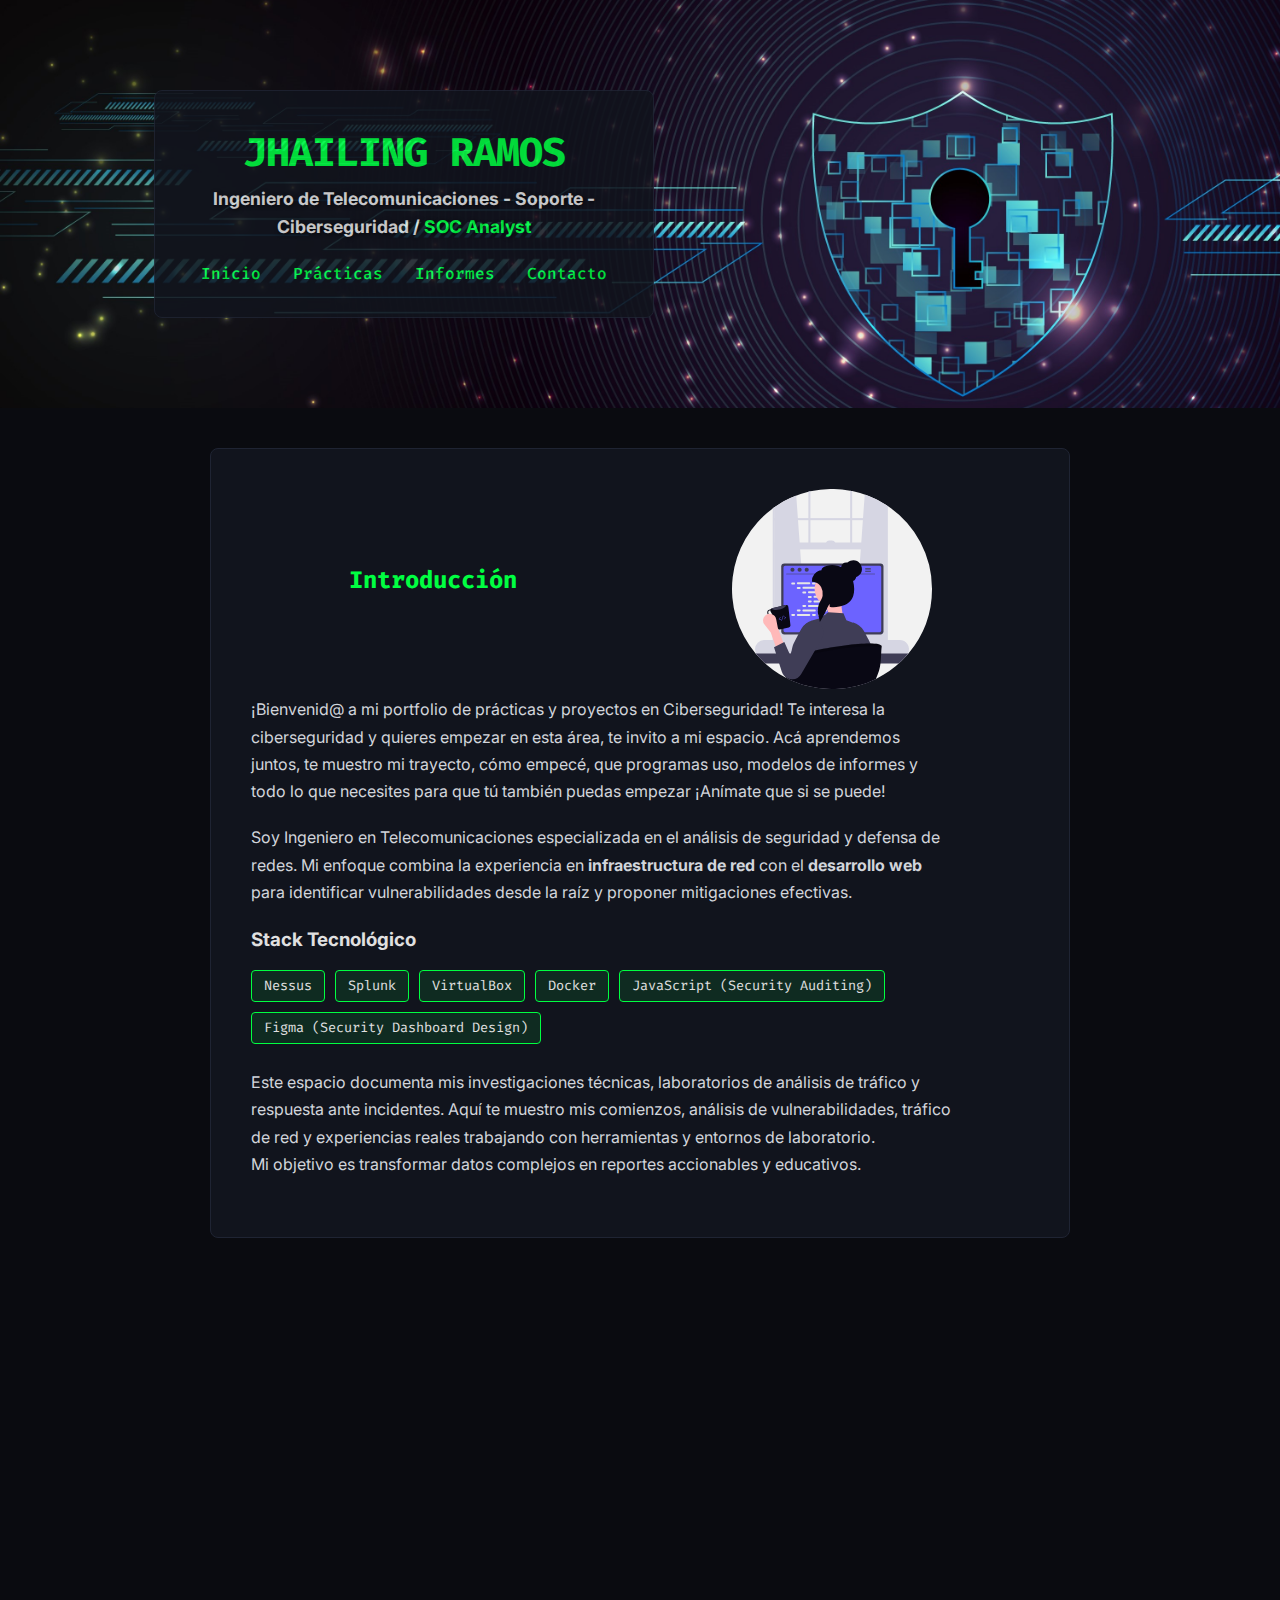
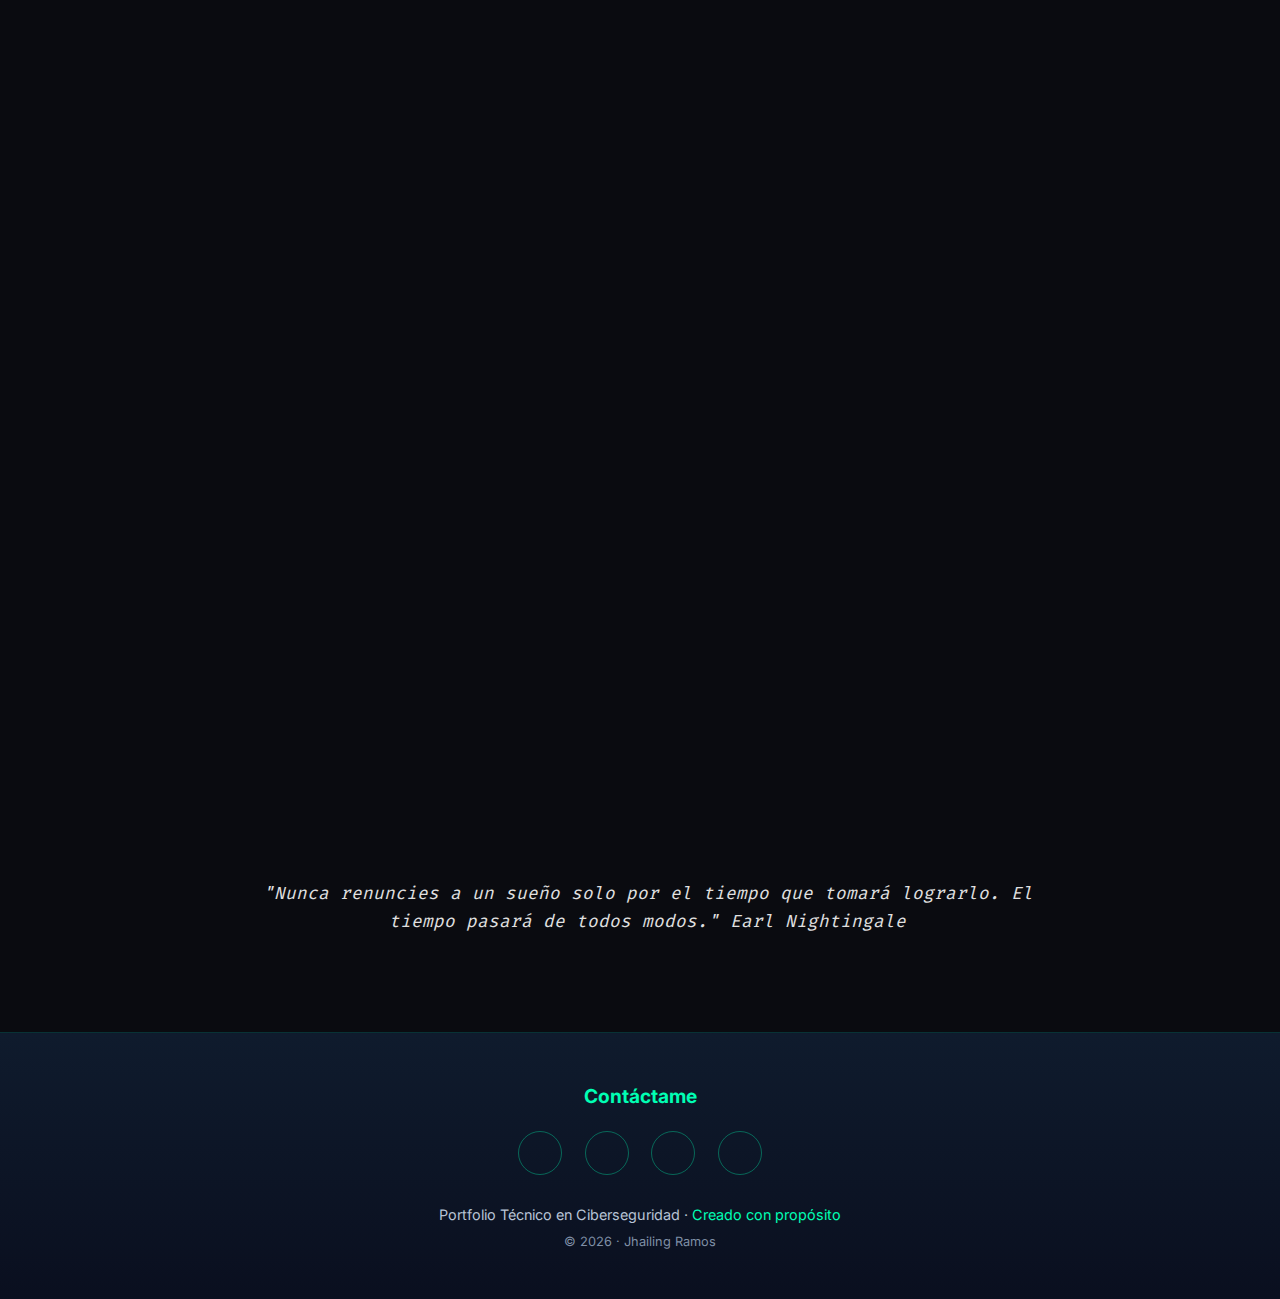
<file: index.html>
<!DOCTYPE html>
<html lang="es">
<head>
    <meta charset="UTF-8">
    <meta name="viewport" content="width=device-width, initial-scale=1.0">
    <title>Cybersecurity Portfolio Jhailing Ramos</title>
    <link rel="stylesheet" href="assets/css/styles.css">
    <link rel="shortcut icon" href="images/introduccion/ciberseguridad (1).png" type="image/x-icon">
    <link href="https://fonts.googleapis.com/css2?family=Fira+Code:wght@300;500&family=Inter:wght@300;400;700&display=swap" rel="stylesheet">
    <link rel="stylesheet" href="https://cdnjs.cloudflare.com/ajax/libs/font-awesome/6.5.1/css/all.min.css" integrity="sha512-DTOQO9RWCH3ppGqcWaEA1BIZOC6xxalwEsw9c2QQeAIftl+Vegovlnee1c9QX4TctnWMn13TZye+giMm8e2LwA==" crossorigin="anonymous" referrerpolicy="no-referrer"/>
</head>
<body>
    <header class="main-header" style="background-image: url('images/introduccion/Banner_ciber.jpg');">
    <!-- Header layout containing Name, Job Title, and a small navigation menu-->
        <div class="container card_id">
            <h1 class="glitch">JHAILING RAMOS</h1>
            <p class="subtitle">Ingeniero de Telecomunicaciones - Soporte - Ciberseguridad / <span class="highlight">SOC Analyst</span></p>
            <nav class="nav-links">
                <ul class="list_nav">
                    <li class="list_intro"><a href="#intro">Inicio</a></li>
                    <li class="list_intro"><a href="#practicas">Prácticas</a></li>
                    <li class="list_intro"><a href="#informes">Informes</a></li>
                    <li class="list_intro"><a href="#contacto">Contacto</a></li>
                </ul>
            </nav>
        </div>
    </header>
<!-- CONTAINER, TITLE AND IMAGE PRESENTATION -->
    <main class="container">
        <!-- /* Sección de Introducción y Descripción del Portfolio /* -->
        <section id="intro" class="section-card fade-in">
            <div class="container_title_image">
                <h2 class="section-title"> Introducción</h2>
                <p><img class="img_programador"  src="images/introduccion/undraw_programmer_raqr.svg" alt="Imagen programador"></p>
            </div>
            <!-- Presentación y Descripción del Portfolio de Ciberseguridad -->
            <p class="text-content">
                ¡Bienvenid@ a mi portfolio de prácticas y proyectos en Ciberseguridad!
                Te interesa la ciberseguridad y quieres empezar en esta área, te invito a mi espacio. Acá aprendemos juntos, te muestro mi trayecto, cómo empecé, que programas uso, modelos de informes y todo lo que necesites para que tú también puedas empezar ¡Anímate que si se puede! 
            </p>
            <p class="text-content">
                Soy Ingeniero en Telecomunicaciones especializada en el análisis de seguridad y defensa de redes. 
                Mi enfoque combina la experiencia en <strong>infraestructura de red</strong> con el <strong>desarrollo web</strong> para identificar vulnerabilidades desde la raíz y proponer mitigaciones efectivas.
            </p>
            <!-- Stack Tecnologico -->
            <div>
                <h3>Stack Tecnológico</h3>
                <div class="tools-wrapper">
                    <span class="tool-tag">Nessus</span>
                    <span class="tool-tag">Splunk</span>
                    <span class="tool-tag">VirtualBox</span>
                    <span class="tool-tag">Docker</span>
                    <span class="tool-tag">JavaScript (Security Auditing)</span>
                    <span class="tool-tag">Figma (Security Dashboard Design)</span>
                </div>
            </div>
            <br>
            <p class="text-content">
                Este espacio documenta mis investigaciones técnicas, laboratorios de análisis de tráfico y respuesta ante incidentes.
                Aquí te muestro mis comienzos, análisis de vulnerabilidades, tráfico de red y experiencias reales trabajando con herramientas y entornos de laboratorio. <br> Mi objetivo es transformar datos complejos en reportes accionables y educativos.
            </p>
        </section>

<!-- Seccion practicas -->
        <section id="practicas" class="section-card fade-in">
            <h2 class="section-title">Prácticas</h2>
            <div class="practices-grid">
            <!-- practica_01 card -->
                <a href="practicas/introducción/virtual_vs_domestica.html" class="practice-card">
                    <div class="practice-number">01</div>
                    <h3 class="practice-title">¿Red Doméstica o Entorno Aislado(VM)?</h3>
                    <p class="practice-tools">
                        <em><strong>Temas:</strong> VirtualBox (Maquina Virtual), Redes domésticas</em>
                    </p>
                    <p class="practice-desc">
                        Antes de iniciar con las prácticas es bueno conocer los dos entornos y establecer los pros y contras en ambos espacios de trabajo.
                    </p>
                    <span class="practice-level">Nivel: Solo teoría</span>
                </a>
            <!-- practica_02 -->
                <a href="practicas/practica_01/prim_pract.html" class="practice-card">
                    <div class="practice-number">02</div>
                    <h3 class="practice-title">Análisis de Protocolos y Detección de Anomalías DNS. Wireshark (Básico)</h3>
                    <p class="practice-tools">
                        <em><strong>Temas:</strong> VirtualBox (Maquina Virtual), Redes domésticas, Wireshark, DNS.</em>
                    </p>
                    <p class="practice-desc">
                        En esta práctica empezamos a usar Wireshare como herramienta para evaluar el tráfico de red. Ampliamos nuestros conocimientos sobre el protocolo DNS y aprendemos a identificar patrones de tráfico sospechoso, como respuestas NXDOMAIN que pueden indicar actividad maliciosa.
                    </p>
                    <span class="practice-level">Nivel: Principiante</span>
                </a>
            </div>
        </section>
        
        <!-- Sección Informes -->
        <section id="informes" class="section-card fade-in">
            <h2 class="section-title">Informes Técnicos</h2>
            <p>
                Documentación técnica generada a partir de prácticas reales.  
                Cada informe refleja análisis, metodología y conclusiones.
            </p>

            <div class="reports-grid">
        <!-- Informe 01 -->
                <article class="report-card">
                    <div class="report-header">
                        <span class="report-id">INF-01</span>
                        <span>NOV 25</span>
                    </div>
        <!-- Nombre del informe, temas que lleva y adjunto en PDF -->
                    <h3 class="report-title">Análisis de Tráfico DNS con Wireshark (Básico)</h3>
                    <p class="report-tools">
                        VirtualBox (Maquina Virtual), Redes domésticas, Wireshark, DNS.
                    </p>

                    <a href="practicas/practica_01/Informe Análisis de Tráfico DNS en Entorno Aislado (Máquina Virtual).pdf" id="pdf-btn" class="report-btn" target="_blank">
                        Ver informe PDF
                    </a>
                    <a href="practicas/practica_01/Informe_1P_trafico_DNS.pdf" id="pdf-btn" class="report-btn" target="_blank">
                        Ver Resumen Ejecutivo
                    </a>
                </article>
            </div>
        </section>
<!-- FRASE INSPIRADORA  -->
        <article>
            <blockquote class="cyber-quote">
                   "Nunca renuncies a un sueño solo por el tiempo que tomará lograrlo. El tiempo pasará de todos modos."
                Earl Nightingale
            </blockquote>
        </article>
    </main>

    <!-- FOOTER -->
    <footer id="contacto" class="site-footer">
        <div class="footer-content">
            <h3 class="contact">Contáctame</h3>
            <div class="footer-social">
                <a href="https://x.com/home" aria-label="Twitter" target="_blank"><i class="fab fa-twitter"></i></a>
                <a href="https://github.com/Jhailing/Portfolio-Ciberseguridad" aria-label="GitHub" target="_blank"><i class="fab fa-github"></i></a>
                <a href="https://www.linkedin.com/in/jhailing-ramos/" aria-label="LinkedIn"><i class="fab fa-linkedin-in"></i></a>
                <a href="https://mail.google.com/mail/u/0/#inbox" aria-label="Email" target="_blank"><i class="fas fa-envelope"></i></a>
            </div>

            <div class="footer-text">
                <p>
                    Portfolio Técnico en Ciberseguridad ·<span> Creado con propósito</span>
                </p>
                <p class="footer-sign">
                © 2026 · Jhailing Ramos
                </p>
            </div>
        </div>
    </footer>
    <script src="assets/js/main.js"></script>
</body>
</html>
</file>
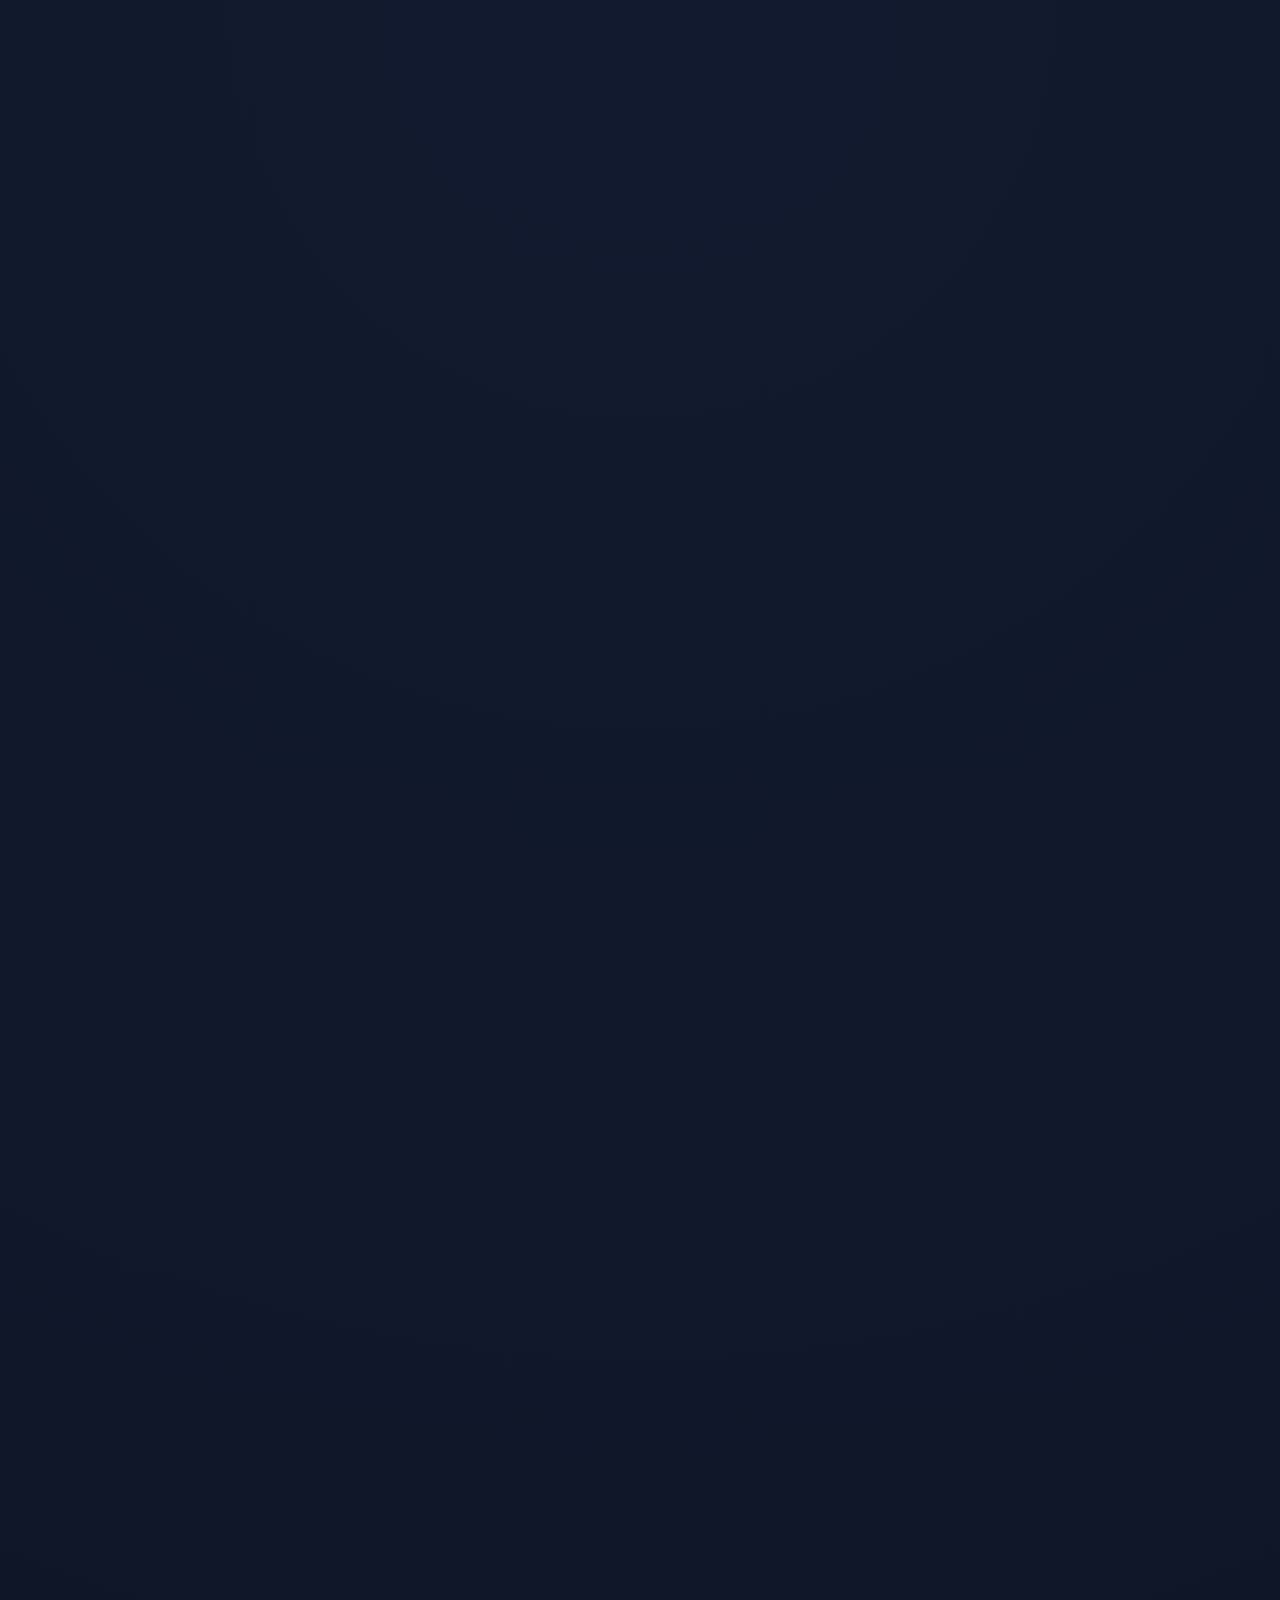
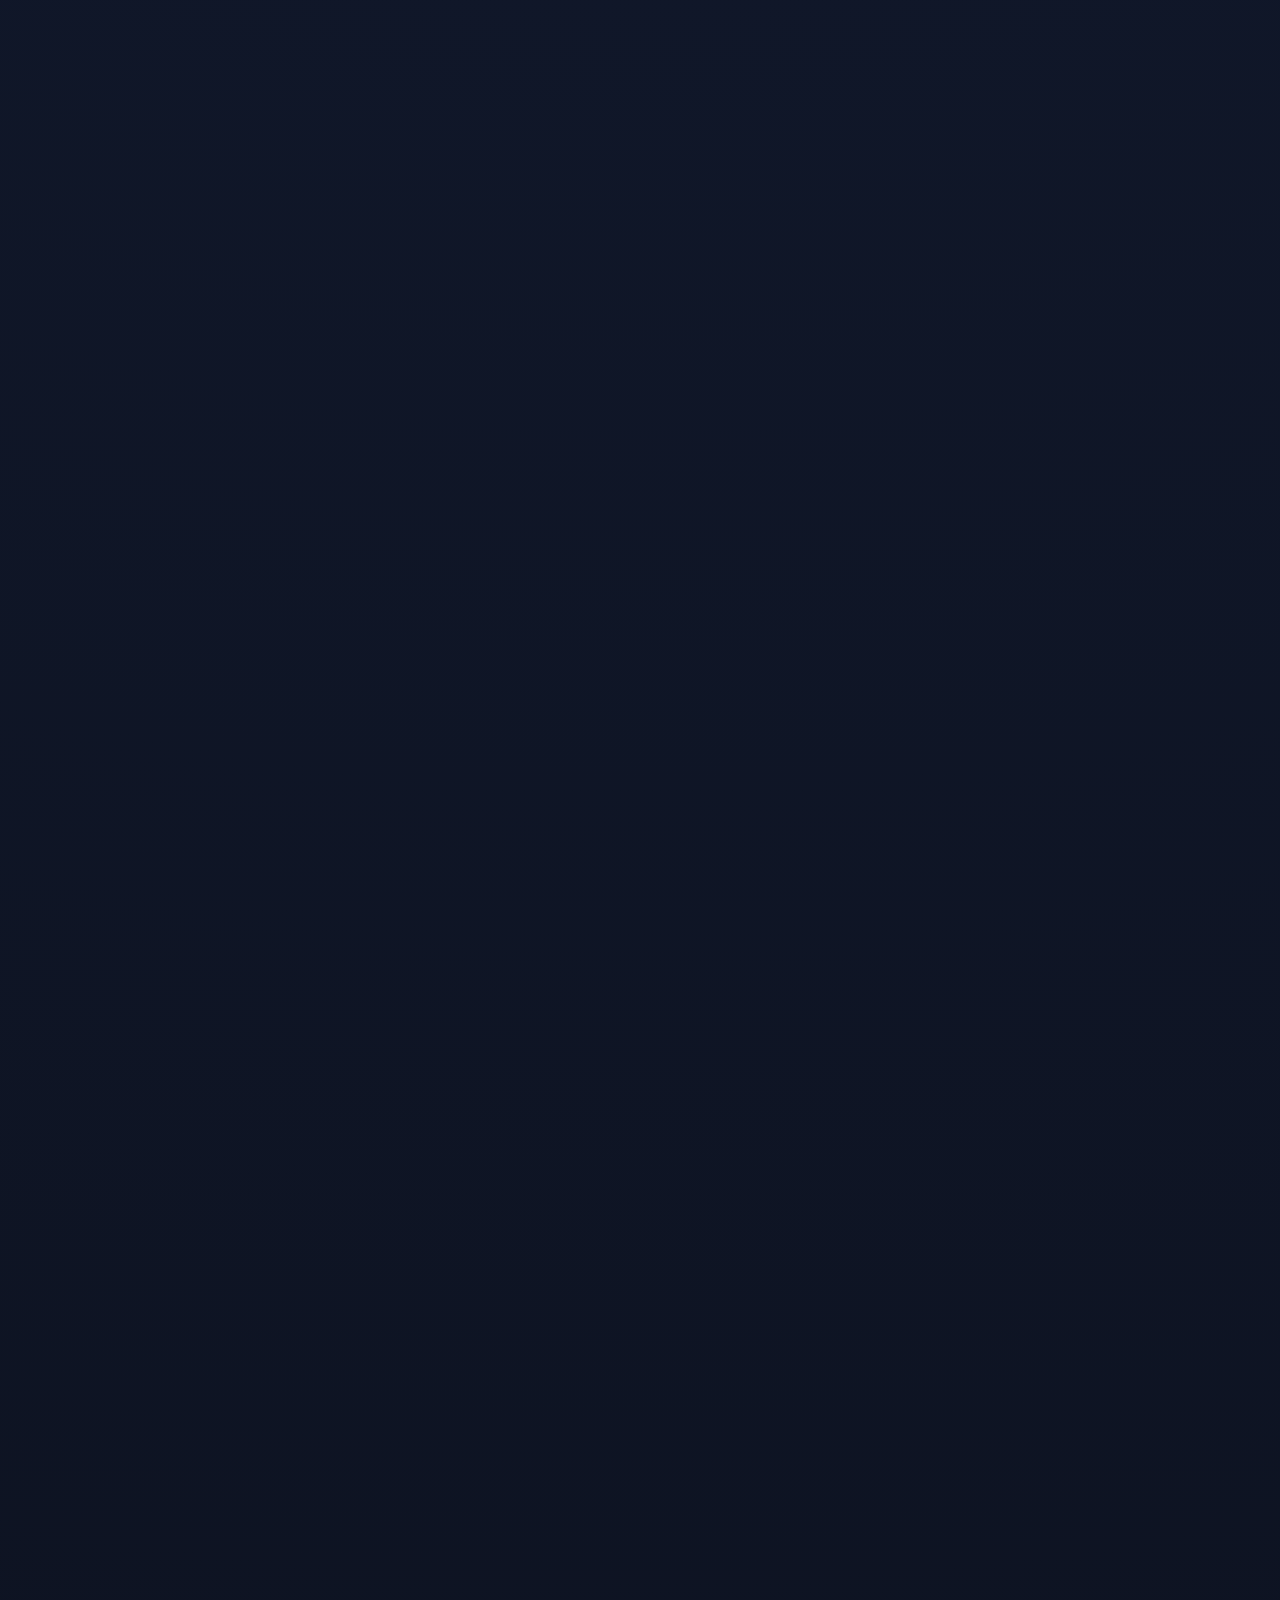
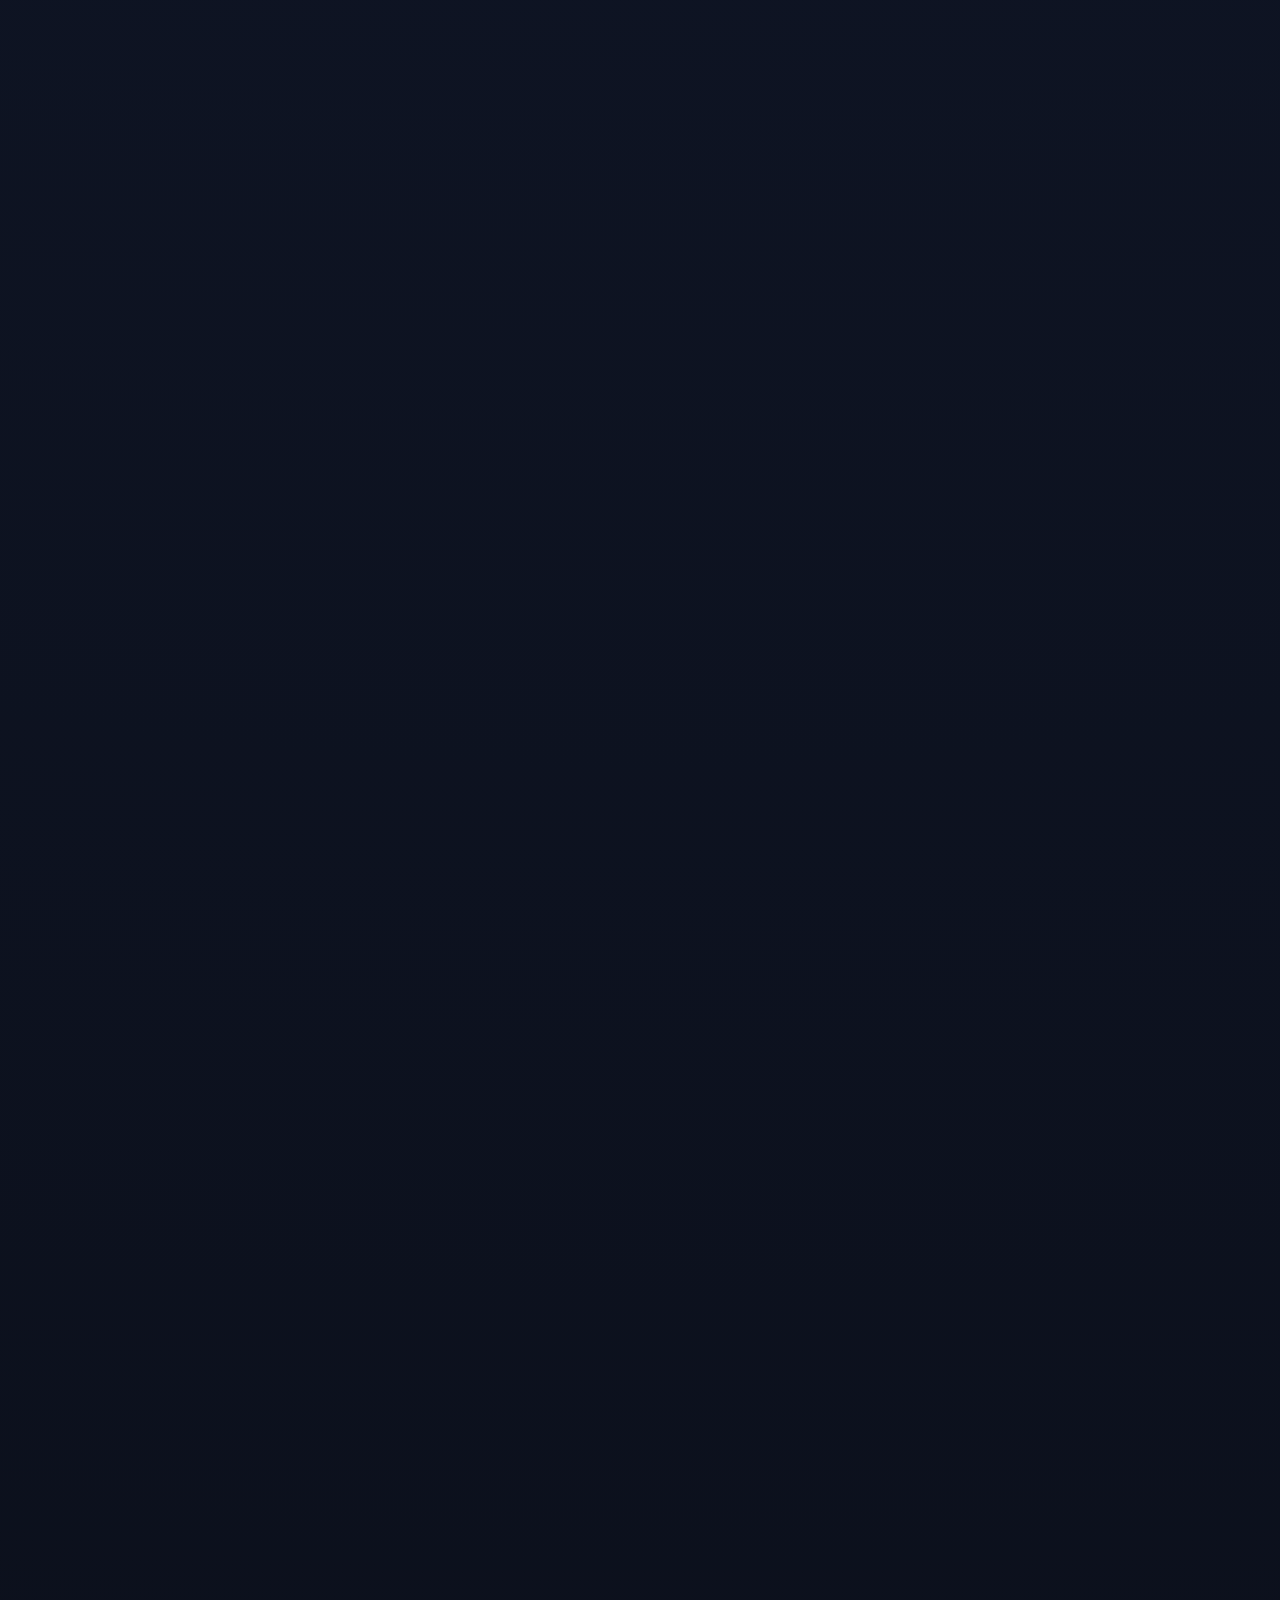
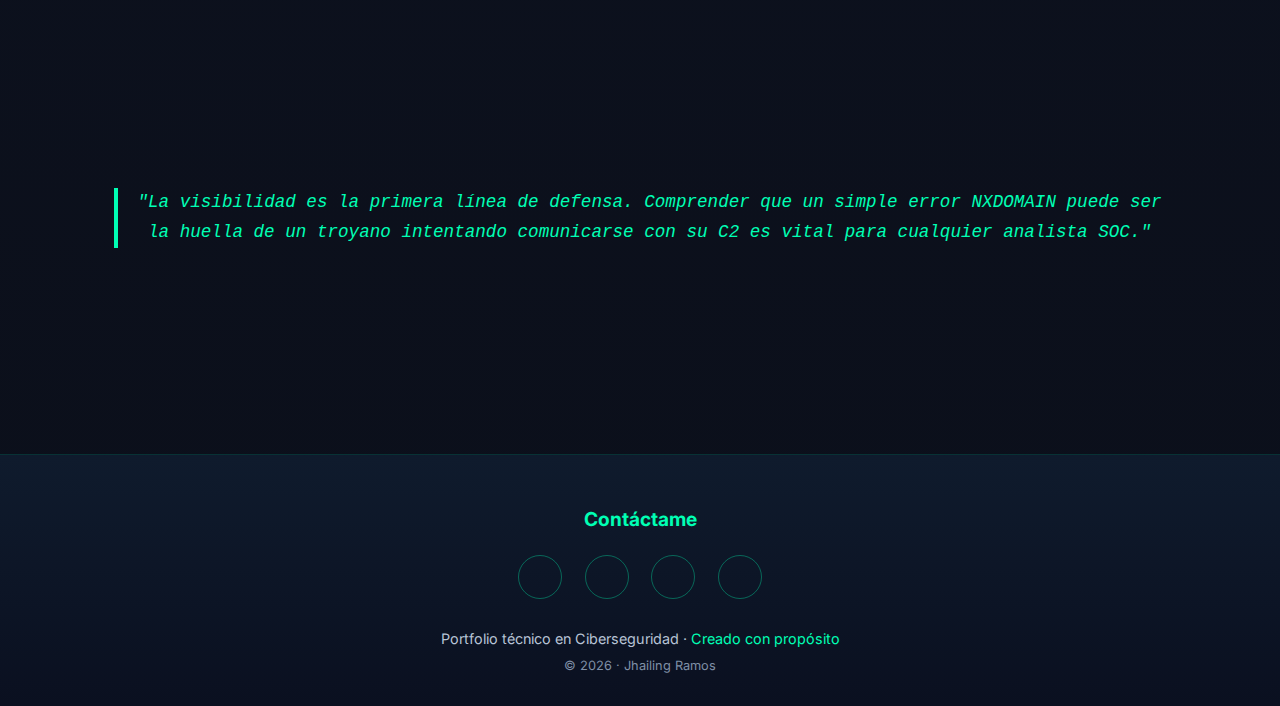
<file: practicas/practica_01/prim_pract.html>
<!DOCTYPE html>
<html lang="es">
<head>
  <meta charset="UTF-8" />
  <title>Análisis de Tráfico DNS con Wireshark (Básico)</title>
  <link rel="stylesheet" href="../../assets/css/primer_lab.css">
  <link rel="shortcut icon" href="../../images/introduccion/ciberseguridad (1).png" type="image/x-icon">
  <link href="https://fonts.googleapis.com/css2?family=Fira+Code:wght@300;500&family=Inter:wght@300;400;700&display=swap" rel="stylesheet">
  <link rel="stylesheet" href="https://cdnjs.cloudflare.com/ajax/libs/font-awesome/6.5.1/css/all.min.css" integrity="sha512-DTOQO9RWCH3ppGqcWaEA1BIZOC6xxalwEsw9c2QQeAIftl+Vegovlnee1c9QX4TctnWMn13TZye+giMm8e2LwA==" crossorigin="anonymous" referrerpolicy="no-referrer"/>
</head>

<body>
    <main class="container practice-container">
    <!-- front page -->
        <section class="practice-hero fade-in">
            <!-- Return to main page -->
            <a href="../../index.html" class="practice-badge">
            Volver al portfolio >
            </a>
            <!-- TITULO DE LA PRACTICA Y PARRAFO INTRODUCTORIO -->
            <span class="practice-badge">Práctica 02</span>
            <h1>Análisis de Tráfico DNS con Wireshark (Básico)</h1>
            <p class="practice-intro">
                En esta práctica empezamos a usar Wireshare como herramienta para evaluar el tráfico de red. Ampliamos nuestros conocimientos sobre el protocolo DNS y aprendemos a identificar patrones de tráfico sospechoso, como respuestas NXDOMAIN que pueden indicar actividad maliciosa.
            </p>
        </section>
<!-- SECCION DE LA PRACTICA -->
        <section id="practica-1" class="section-card fade-in">
            <div class="practice-intro">Práctica</div>
            <h2 class="section-title">01. Análisis de Tráfico DNS con Wireshark (Básico)</h2>
            <!-- RESUMEN EJECUTIVO -->
            <div class="executive-summary">
                <div class="summary-header report-header">
                    <span class="status-tag success">Estado: Completado</span>
                    <span >Fecha: 22/11/2025</span>
                </div>
                <h2>Resumen Ejecutivo</h2>
                <p>
                    Se realizó una auditoría de tráfico sobre el protocolo <strong>DNS</strong> en un entorno controlado (VM Windows 10) durante 60 minutos. El objetivo fue establecer una línea base de comportamiento y detectar posibles anomalías en la resolución de nombres. 
                </p>
                <div class="summary-grid">
                    <div class="summary-stat">
                        <span class="stat-value">159,209</span>
                        <span class="stat-label">Consultas Analizadas</span>
                    </div>
                    <div>
                        <span class="stat-value">RCODE 3</span>
                        <span class="stat-label">Filtro de Error Crítico</span>
                    </div>
                    <div class="summary-stat">
                        <span class="stat-value">0</span>
                        <span class="stat-label">Amenazas Detectadas</span>
                    </div>
                </div>
            </div>
            <hr class="separator">
            <!-- OBJETIVOS -->
            <div>
                <div>
                    <h3>Objetivos de la práctica</h3>
                    <ul class="custom-list practice-intro">
                        <li>Identificar patrones de tráfico DNS normal vs sospechoso.</li>
                        <li>Analizar respuestas NXDOMAIN y su relación con malware (DGA).</li>
                        <li>Dominar filtros avanzados de Wireshark para investigación de incidentes.</li>
                    </ul>
                </div>
        
            <!-- HERRAMIENTAS UTILIZADAS -->
                <div>
                    <h3>Herramientas Utilizadas</h3>
                    <div class="tools-wrapper">
                        <span class="tool-tag">Wireshark</span>
                        <span class="tool-tag">VirtualBox</span>
                        <span class="tool-tag">Kali Linux</span>
                        <span class="tool-tag">Windows 10 VM</span>
                    </div>
                </div>
            </div>
        </section>  
        <!-- SECCION PRACTICA -->
        <section id="practica-dns" class="section-card fade-in">
            <div>Análisis de Protocolos</div>
            <h2 class="section-title">Análisis de Tráfico DNS y Detección de Anomalías (NXDOMAIN)</h2>
            <div>
                <div>
                    <h3>Resumen del Incidente Simulado</h3>
                    <p class="text-content">
                        Investigación de comportamientos anómalos en la resolución de nombres. Se analizó el tráfico generado tras el arranque del sistema y se simularon consultas a dominios inexistentes para identificar firmas de error en Wireshark.
                    </p>
                    <ul class="custom-list">
                        <li>Identificación de <strong>Reply Code: 3 (Name Error)</strong>.</li>
                        <li>Filtrado de tráfico mediante <code>dns.flags.rcode != 0</code>.</li>
                        <li>Diferenciación de tráfico legítimo (boot-up) vs. sintético.</li>
                    </ul>
                </div>
            </div>
            <div class="procedure">
                <h3>Procedimiento Técnico</h3>
                <p class="text-content">
                    Iniciamos la captura en un entorno controlado (VM) para aislar el tráfico. Se ejecutaron consultas <code>nslookup</code> a dominios inexistentes para forzar respuestas de error y observar cómo las herramientas de monitoreo las catalogan.
                </p>
                <!-- IMAGEN 1 -->
                <div class="gallery-container">
                    <div onclick="toggleImage(this)">
                        <img class="image-placeholder" src="../../images/practica_01/img1_vsc.png" alt="Captura Wireshark Inicio">
                        <p class="img-caption"><strong>Figura 1:</strong> Saturación inicial de red por servicios del sistema.</p>
                    </div>
                <!-- IMAGEN 2 -->
                    <div onclick="toggleImage(this)">
                        <img class="image-placeholder" src="../../images/practica_01/consulta_dns_2vsc.png" alt="Filtro NXDOMAIN">
                        <p class="img-caption"><strong>Figura 2:</strong> Identificación de registros No Such Name.</p>
                    </div>
                    <!-- IMAGEN 3 -->
                    <div onclick="toggleImage(this)">
                        <img class="image-placeholder" src="../../images/practica_01/minutos_despues_3vsc.png" alt="Captura DNS despues de 10 minutos">
                        <p class="img-caption"><strong>Figura 3:</strong> Captura DNS 10 minutos después de la primera captura iniciar el sistema</p>
                    </div>
                      <!-- IMAGEN 4 -->
                    <div onclick="toggleImage(this)">
                        <img class="image-placeholder" src="../../images/practica_01/pagina_no_existe_4vsc.png" alt="Captura DNS despues de generar">
                        <p class="img-caption"><strong>Figura 4:</strong> Captura DNS después de generar un dominio erróneo para observar el tráfico de red</p>
                    </div>
                     <!-- IMAGEN 5 -->
                    <div onclick="toggleImage(this)">
                        <img class="image-placeholder" src="../../images/practica_01/captura_no_existe_2_7vsc.png" alt="Captura filtro: dns.qry.type == 1">
                        <p class="img-caption"><strong>Figura 5:</strong> Captura filtro: dns.qry.type == 1 después de generar un dominio erróneo para observar el tráfico de red</p>
                    </div>
                    <!-- IMAGEN 6 -->
                    <div onclick="toggleImage(this)">
                        <img class="image-placeholder" src="../../images/practica_01/captura_no_existe_3_8vsc.png" alt="Captura filtro: dns.qry.type == 28">
                        <p class="img-caption"><strong>Figura 6:</strong> Captura filtro: dns.qry.type == 28 después de generar un dominio erróneo para observar el tráfico de red</p>
                    </div>
                    <!-- IMAGEN 7 -->
                    <div onclick="toggleImage(this)">
                        <img class="image-placeholder" src="../../images/practica_01/captura_no_existe_4_9vsc.png" alt="Captura filtro: dns.qry.type == 5">
                        <p class="img-caption"><strong>Figura 7:</strong> Captura filtro: dns.qry.type == 5 después de generar un dominio erróneo para observar el tráfico de red</p>
                    </div>
                    <!-- IMAGEN 8 -->
                    <div onclick="toggleImage(this)">
                        <img class="image-placeholder" src="../../images/practica_01/filtro1_5vsc.png" alt="Captura filtro: dns.qry.type == 0">
                        <p class="img-caption"><strong>Figura 8:</strong> Captura filtro: dns.flags.rcode !=0  después de generar un dominio erróneo para observar el tráfico de red</p>
                    </div>
                    <!-- IMAGEN 9 -->
                    <div onclick="toggleImage(this)">
                        <img class="image-placeholder" src="../../images/practica_01/statistics_10vsc.png" alt="Tráfico capturado a través Statistics → Protocol Hierarchy">
                        <p class="img-caption"><strong>Figura 9:</strong> Tráfico capturado a través Statistics → Protocol Hierarchy</p>
                    </div>
                </div>
            </div>
        </section>

        <section id="practica-1" class="section-card fade-in">
            <!-- SECCION OBSERVACIONES -->
            <div class="observations-section">
                <h3 class="section-title">Observaciones Técnicas del Laboratorio</h3>
                <ul class="observation-list">
                    <li>
                        <strong>Detección de Anomalías mediante RCODE:</strong> 
                        Utilizando el filtro <code>dns.flags.rcode != 0</code>, se identificaron con precisión los intentos de resolución fallidos. Esta técnica es fundamental en un entorno real para detectar <strong>Domain Generation Algorithms (DGA)</strong> usados por malware.
                    </li>
                    <li>
                        <strong>Establecimiento de Línea Base (Baseline):</strong> 
                        Se observó un flujo constante de consultas hacia dominios de telemetría de Microsoft (visto en la Figura 1). Identificar este tráfico "normal" es crucial para reducir falsos positivos durante el monitoreo de seguridad.
                    </li>
                    <li>
                        <strong>Análisis de Registros CNAME:</strong> 
                        La alta presencia de registros CNAME confirma el uso de CDNs y servicios en la nube. Desde una perspectiva de seguridad, esto requiere supervisión para evitar ataques de <strong>Subdomain Takeover</strong>
                    </li>
                    <li>
                        <strong>Validación de Entorno Aislado:</strong> 
                        La jerarquía de protocolos (100% UDP/DNS) confirma que la Máquina Virtual operó en un entorno NAT correctamente configurado, sin interferencias de protocolos ruidosos de la red local.
                    </li>
                    <li>
                        <strong>0.3% NXDOMAIN:</strong> 
                        El 0.3% de errores detectados (NXDOMAIN) fue analizado y se determinó que corresponden a pruebas controladas de resolución, descartando actividad de comando y control (C2) maliciosa.
                    </li>
                    <li>
                        <strong>Resolución Dual-Stack:</strong> 
                        Se documentó un equilibrio entre consultas Tipo A (IPv4) y Tipo AAAA (IPv6), lo que refleja un comportamiento estándar de sistemas modernos intentando conectividad global.
                    </li>
                </ul>
            </div>
            <hr class="separator">
            <div class="report-download">
                <p class="report-paragraft"><em>¿Necesitas el detalle profundo? 
                Aquí puedes ver el informe completo, redactado como lo haría para un equipo de seguridad o en la sección e informes también los puedes encontrar:</em></p>
                <!-- BTN-REPORT -->
                <a href="../practica_01/Informe Análisis de Tráfico DNS en Entorno Aislado (Máquina Virtual).pdf" class="report-btn" target="_blank" id="pdf-btn">Descargar Informe Técnico (PDF)</a>
                
                <a href="../practica_01/Informe_1P_trafico_DNS.pdf" class="report-btn" target="_blank" id="pdf-btn">Descargar Informe Ejecutivo (PDF)</a>
            </div>
        </section>
        <!-- <hr class="separator"> -->
        <section id="practica-1" class="section-card fade-in"">
            <div>
                <h3 class="section-title">Conclusiones y Aprendizaje</h3>
                <div class="action-plan">
                    <h3 class="action-plan">Plan de Respuesta y Recomendaciones</h3>
                    <p>Basado en los hallazgos, se proponen las siguientes acciones para el equipo de seguridad e infraestructura:</p>
                    <div>
                        <table class="tech-table">
                            <thead>
                                <tr>
                                    <th>Evento Detectado</th>
                                    <th>Acción Recomendada</th>
                                    <th>Responsable</th>
                                </tr>
                            </thead>
                            <tbody>
                                <tr>
                                    <td>Tráfico de telemetría excesivo</td>
                                    <td>Aplicar Políticas de Grupo (GPO) para endurecimiento (Hardening) del SO.</td>
                                    <td>SysAdmin</td>
                                </tr>
                                <tr>
                                    <td>Errores RCODE 3 controlados</td>
                                    <td>Configurar umbrales de alerta en el SIEM para detectar escaneos DNS.</td>
                                    <td>SOC Analyst (L2)</td>
                                </tr>
                                <tr>
                                    <td>Uso de DNS en texto claro</td>
                                    <td>Implementar DNS over HTTPS (DoH) para evitar interceptación.</td>
                                    <td>Seguridad de Red</td>
                                </tr>
                            </tbody>
                        </table>
                    </div>
                </div>
            </div>     
        </section>
    <!-- </section> -->
        <article>
            <blockquote class="cyber-quote">
                "La visibilidad es la primera línea de defensa. Comprender que un simple error NXDOMAIN puede ser la huella de un troyano intentando comunicarse con su C2 es vital para cualquier analista SOC."
            </blockquote>
        </article>
    </main>
     <!-- FOOTER -->
    <footer id="contacto" class="site-footer">
        <div class="footer-content">
            <h3 class="contact">Contáctame</h3>
            <div class="footer-social">
                <a href="https://x.com/home" aria-label="Twitter"><i class="fab fa-twitter"></i></a>
                <a href="https://github.com/Jhailing/Portfolio-Ciberseguridad" aria-label="GitHub"><i class="fab fa-github"></i></a>
                <a href="https://www.linkedin.com/in/jhailing-ramos/" aria-label="LinkedIn"><i class="fab fa-linkedin-in"></i></a>
                <a href="https://mail.google.com/mail/u/0/#inbox" aria-label="Email"><i class="fas fa-envelope"></i></a>
            </div>

            <div class="footer-text">
                <p>
                    Portfolio técnico en Ciberseguridad ·<span> Creado con propósito</span>
                </p>
                <p class="footer-sign">
                © 2026 · Jhailing Ramos
                </p>
            </div>
        </div>
    </footer>
    <div id="imageModal" class="modal">
        <span class="close-modal">&times;</span>
        <img class="modal-content" id="imgFull">
        <div id="modal-caption"></div>
    </div>
    <script src="../../assets/js/main.js"></script>
</body>
</html>
</file>
<file: assets/css/styles.css>
/* ===============================
   VARIABLES GLOBALES
================================ */
:root {
    --bg-color: #0a0b10;
    --card-bg: #11141d;
    --accent-color: #00ff41; /* Verde Terminal */
    --text-main: #e0e0e0;
    --text-dim: #a0a0a0;
    --border-color: #1f2433;
    --font-main: 'Inter', sans-serif;
    --font-mono: 'Fira Code', monospace;
}
/* ===============================
  BASE
================================ */
* {
    margin: 0;
    padding: 0;
    box-sizing: border-box;
}

body {
    background-color: var(--bg-color);
    color: var(--text-main);
    font-family: var(--font-main);
    line-height: 1.6;
    overflow-x: hidden;
}

/* ===============================
  HEADER
================================ */  
.main-header {
    padding: 60px 0;|
    border-bottom: 1px solid var(--border-color);
    background-size: cover;
    background-repeat: no-repeat;
    background-position: center;
    display: flex;
    align-items: center;
}

/*Contenedor del header*/
.container {
    max-width: 900px;
    padding: 0 20px;
    justify-content: center;
    margin: 0 auto;
}

.card_id {
    width: 500px;
    text-align: center;
    background: var(--card-bg);
    border: 1px solid var(--border-color);
    border-radius: 8px;
    padding: 30px;
    margin: 30px 0;
    transition: transform 0.3s ease;
    opacity: 0.85;
    margin-left: 12%;
}

/* Titulo del header*/
.glitch {
    font-family: var(--font-mono);
    font-size: 2.5rem;
    color: var(--accent-color);
    letter-spacing: -1px;
}

.subtitle {
    font-size: 1.1rem;
    font-weight: bold;
    color: #e6e6e6;
    text-shadow: 1px 1px 4px rgba(0, 0, 0, 0.9);
}

.highlight {
    color: var(--accent-color);
    font-weight: bold;
}

/* Navegación header */
.nav-links {
    margin-top: 15px;
    position: relative;
}

.list_nav {
    margin-top: 20px;
    display: flex;
    justify-content: center;
    gap: 32px;
    list-style: none;
}

.list_intro a {
    color: var(--accent-color);
    text-decoration: none;
    font-family: var(--font-mono);
    font-weight: 500;    
}
/* ===============================
  SECTIONS
================================ */
.section-card {
    background: var(--card-bg);
    border: 1px solid var(--border-color);
    border-radius: 8px;
    padding: 40px;
    margin: 40px 0;
    transition: transform 0.3s ease;
    max-width: 900px;
}

.section-card:hover {
    border-color: var(--accent-color);
}
/* ===============================
  CONTAINER, TITLE AND IMAGE PRESENTATION
================================ */
.container_title_image {
    display: flex;
    justify-content: space-around;
    align-items: center;
    gap: 20px;
}
.section-title {
    font-family: var(--font-mono);
    font-size: 1.5rem;
    margin-bottom: 25px;
    color: var(--accent-color);
}
/*Imagen programador*/
.img_programador {
    text-align: center;
    width: 200px;
    height: 200px;
}
/* ===============================
  CONTENT STYLES
================================ */
.text-content {
    font-size: 1rem;
    line-height: 1.7;          
    color: #d1d5db;            
    max-width: 70ch;           
    margin-bottom: 1.2rem;
}
/* ===============================
  STACK TECNOLOGICO
================================ */
.tools-wrapper {
    display: flex;
    flex-wrap: wrap;
    align-items: center;
    gap: 10px;
    margin-top: 15px;
}

.tool-tag {
    background: rgba(0, 255, 65, 0.1);
    border: 1px solid var(--accent-color);
    color: var(--accent);
    padding: 4px 12px;
    border-radius: 4px;
    font-size: 0.85rem;
    font-family: var(--font-mono);
}
/* ===============================
    GRID PRACTICES
================================ */
.practices-grid {
  display: grid;
  grid-template-columns: repeat(auto-fit, minmax(280px, 1fr));
  gap: 2rem;
  margin-top: 2.5rem;
}
.practice-card {
  background: rgba(10, 15, 25, 0.85);
  border: 1px solid rgba(0, 255, 150, 0.15);
  border-radius: 14px;
  padding: 1.8rem;
  text-decoration: none;
  color: var(--text-color);
  position: relative;
  transition: all 0.3s ease;
  backdrop-filter: blur(6px);
}
.practice-card:hover {
  border-color: var(--accent-color);
  box-shadow: 0 0 25px rgba(0, 255, 150, 0.25);
}
.practice-number {
  font-family: var(--font-mono);
  color: var(--accent-color);
  font-size: 1.4rem;
  margin-bottom: 0.5rem;
}
.practice-title {
  font-size: 1.2rem;
  margin-bottom: 0.6rem;
}

.practice-tools {
  font-size: 0.9rem;
  opacity: 0.85;
  margin-bottom: 0.8rem;
}

.practice-desc {
  font-size: 0.95rem;
  line-height: 1.5;
  margin-bottom: 1.2rem;
}

.practice-level {
  font-size: 0.8rem;
  color: var(--accent-color);
  font-family: var(--font-mono);
}
/* ===============================
   REPORTS SECTION
================================ */
.reports-grid {
  display: grid;
  grid-template-columns: repeat(auto-fit, minmax(260px, 1fr));
  gap: 1.8rem;
  margin-top: 2rem;
}
.report-card {
  background: rgba(15, 25, 35, 0.65);
  border: 1px solid rgba(0, 255, 180, 0.25);
  border-radius: 14px;
  padding: 1.6rem;
  display: flex;
  flex-direction: column;
  transition: all 0.3s ease;
}
.report-card:hover {
  transform: translateY(-4px);
  box-shadow: 0 0 20px rgba(0, 255, 180, 0.25);
}
.report-header {
  display: flex;
  justify-content: space-between;
  font-family: var(--font-mono);
  font-size: 0.75rem;
  color: var(--text-muted);
  margin-bottom: 0.8rem;
}

.report-id {
  color: var(--accent);
  font-weight: 600;
}

.report-title {
  font-size: 1.05rem;
  margin-bottom: 0.4rem;
  color: var(--text-main);
}

.report-tools {
  font-size: 0.85rem;
  color: var(--text-muted);
  margin-bottom: 1.2rem;
}

.report-btn {
  margin-top: auto;
  text-align: center;
  font-family: var(--font-mono);
  font-size: 0.85rem;
  padding: 0.6rem 1rem;
  border-radius: 999px;
  border: 1px solid var(--accent-soft);
  color: var(--accent);
  text-decoration: none;
  transition: all 0.25s ease;
}
.report-btn:hover {
  background: rgba(0, 255, 180, 0.12);
  box-shadow: 0 0 10px rgba(0, 255, 180, 0.35);
}
/* ===============================
   FRASE INSPIRADORA
================================ */
.cyber-quote {
    font-style: italic;
    color: var(--accent);
    border-left: 4px solid var(--accent);
    padding-left: 15px;
    margin: 30px 0;
    font-family: var(--font-mono);
    font-size: 1.1rem;
    text-align: center;
}
/* ===============================
    FOOTER
================================ */
.site-footer {
  margin-top: 6rem;
  padding: 3rem 1.5rem;
  background: linear-gradient(
    to top,
    #0a0f1f,
    #0f1b2d
  );
  border-top: 1px solid rgba(0, 255, 180, 0.15);
}
.footer-content {
  max-width: 1100px;
  margin: auto;
  text-align: center;
}
.contact {
  font-size: 1.2rem;
  color: #00ffb4;
  margin-bottom: 1.2rem;
}
.footer-social {
  display: flex;
  justify-content: center;
  gap: 1.4rem;
  margin-bottom: 1.8rem;
}
.footer-social a {
  width: 44px;
  height: 44px;
  border-radius: 50%;
  display: grid;
  place-items: center;
  color: #00ffb4;
  border: 1px solid rgba(0, 255, 180, 0.35);
  transition: all 0.3s ease;
}

.footer-social a:hover {
  background: rgba(0, 255, 180, 0.15);
  box-shadow: 0 0 15px rgba(0, 255, 180, 0.6);
  transform: translateY(-3px);
}

.footer-text {
  font-size: 0.9rem;
  color: #b8c4d6;
  line-height: 1.5;
}

.footer-text span {
  color: #00ffb4;
}

.footer-sign {
  margin-top: 0.4rem;
  font-size: 0.8rem;
  color: #7f8fa6;
}
/* ANIMACIONES */
/* Estado inicial: Invisible y un poco movido hacia abajo */
.fade-in {
    opacity: 0;
    transform: translateY(20px);
    transition: opacity 0.6s ease-out, transform 0.6s ease-out;
}

/* Estado final: El JS añade esta clase y la sección aparece */
.fade-in.visible {
    opacity: 1;
    transform: translateY(0);
}
</file>
<file: assets/css/primer_lab.css>
/* ===============================
   VARIABLES GLOBALES
================================ */
:root {
    --bg-color: #0a0b10;
    --card-bg: #11141d;
    --accent-color: #00ff41; /* Verde Terminal */
    --text-main: #e0e0e0;
    --text-dim: #a0a0a0;
    --border-color: #1f2433;   
    --bg-main: #0b0f1a;
    --bg-card: rgba(15, 22, 36, 0.85);
    --border-soft: rgba(0, 255, 180, 0.15);
    --border-color: #1f2433;
    --text-soft: #b6c2d9;
    --accent: #00ffb4;
    --accent-soft: rgba(0, 255, 180, 0.2);
    --danger: #ff4d6d;
    --font-main: 'Inter', system-ui, sans-serif;
    --font-mono: 'JetBrains Mono', monospace;
}
/* ===============================
  BASE
================================ */
* {
    margin: 0;
    padding: 0;
    box-sizing: border-box;
}

body {
    background: radial-gradient(circle at top, #121a2f, var(--bg-main));
    color: var(--text-main);
    font-family: var(--font-main);
    line-height: 1.7;
}
/* ===============================
   PRESENTACION: TITULO Y INTRO
================================ */
 .container {
    max-width: 1100px;
    margin: auto;
    padding: 3rem 1.5rem 5rem;
    display: flex;
    justify-content: center;
    align-items: center;
}
.practice-container {
    display: flex;
    flex-direction: column;
    gap: 3.5rem;
}
.practice-hero {
  text-align: center;
  /* max-width: 100%; */
  margin: auto;
}
.practice-badge {
  display: inline-block;
  font-family: var(--font-mono);
  color: var(--accent);
  letter-spacing: 2px;
  font-size: 0.75rem;
  margin-bottom: 1rem;
  text-decoration: none;
}
.practice-hero h1 {
  font-size: clamp(2rem, 3vw, 2.6rem);
  margin-bottom: 1.2rem;
}
.practice-intro {
  color: var(--text-soft);
  font-size: 1.05rem;
}
/* ===============================
   PRACTICA SECCIONES
================================ */
.section-card {
  background: var(--bg-card);
  border: 1px solid var(--border-soft);
  border-radius: 16px;
  padding: 2.5rem;
  backdrop-filter: blur(6px);
  max-width: 100%;
}
.section-card:hover {
    border-color: var(--accent-color);
}
.section-title {
  font-size: 1.6rem;
  margin-bottom: 1.5rem;
  color: var(--accent);
  text-align: left;
}
/* ===============================
   RESUMEN EJECUTIVO
================================ */
.executive-summary {
    background: #1c2128;
    border: 1px solid var(--border);
    padding: 25px;
    border-radius: 8px;
    margin-bottom: 30px;
}

.summary-header {
    display: flex;
    justify-content: space-between;
    margin-bottom: 15px;
}

.status-tag.success {
    background: rgba(0, 255, 65, 0.2);
    color: var(--accent);
    padding: 4px 10px;
    border-radius: 4px;
    font-size: 0.8rem;
    font-weight: bold;
}

.summary-grid {
    display: grid;
    grid-template-columns: repeat(auto-fit, minmax(150px, 1fr));
    gap: 20px;
    margin-top: 20px;
    border-top: 1px solid var(--border);
    padding-top: 20px;
}

.stat-value {
    display: block;
    font-size: 1.5rem;
    color: var(--accent);
    font-family: var(--font-mono);
}

.stat-label {
    font-size: 0.8rem;
    color: var(--text-secondary);
}
.report-header {
  display: flex;
  justify-content: space-between;
  font-family: var(--font-mono);
  font-size: rem;
  color: var(--text-muted);
  margin-bottom: 0.8rem;
}
/* OBJETIVOS GENERALES / HERRAMIENTAS UTILIZADAS */
.separator {
    border: 0;
    height: 1px;
    background: var(--border-soft);
    margin: 2rem 0;
}
.custom-list {
    list-style: none;
    margin-bottom: 20px;
    color: var(--text-main);
}
.custom-list li::before {
    content: "> ";
    color: var(--accent-color);
    font-family: var(--font-mono);
}
.tools-wrapper {
    display: flex;
    flex-wrap: wrap;
    align-items: center;
    gap: 10px;
    margin-top: 15px;
}
.tool-tag {
    display: inline-block;
    background: #1a1f2e;
    color: var(--accent-color);
    padding: 5px 12px;
    border-radius: 4px;
    font-size: 0.85rem;
    font-family: var(--font-mono);
    margin: 5px;
    border: 1px solid var(--accent-color);
}

/* SECCION PRACTICA  */
.text-content {
    font-size: 1rem;
    line-height: 1.7;          
    color: #d1d5db;            
    max-width: 70ch;           
    margin-bottom: 1.2rem;
}
/* Galería */
.gallery-container {
    display: grid;
    grid-template-columns: 1fr 1fr;
    gap: 15px;
    margin: 20px 0;
}

.image-placeholder {
    width: 400px;
    background: #d1d5db;
    border: 1px dashed var(--text-dim);
    border-radius: 5px;
    height: 250px;
    align-items: center;
    justify-content: center;
    cursor: pointer;
    text-align: center;
    padding: 10px;
    font-size: 0.8rem;
    color: var(--text-dim);
}

.image-placeholder:hover {
    border-color: var(--accent-color);
    color: var(--accent-color);
}

/* SECCION OBSERVACIONES */
.observations-section {
    padding: 25px;
    border-radius: 0 8px 8px 0;
}
.observation-list {
    list-style: none;
    padding: 0;
}
.observation-list li {
    margin-bottom: 18px;
    line-height: 1.6;
    color: var(--text-primary);
    position: relative;
    padding-left: 25px;
}

/* VIÑETA-OBSERVACION */
.observation-list li::before {
    content: '→';
    position: absolute;
    left: 0;
    color: var(--accent);
    font-weight: bold;
}

.observation-list strong {
    color: var(--accent);
    display: block;
    margin-bottom: 5px;
}

.observation-list code {
    background: #1a1a1a;
    color: #ff79c6; 
    padding: 2px 6px;
    border-radius: 4px;
    font-family: var(--font-mono);
}
/* INFORMES SECTION BTN */
.report-download {
  margin-top: 2rem;
  text-align: center;
  align-items: flex-start;
}
.report-paragraft {
  margin-bottom: 0.8rem;
  font-size: 0. nine rem;
  margin-bottom: 30px;
}
.report-btn {
  margin-top: auto;
  text-align: center;
  font-family: var(--font-mono);
  font-size: 0.85rem;
  padding: 0.6rem 1rem;
  border-radius: 999px;
  border: 1px solid var(--accent-soft);
  color: var(--accent);
  text-decoration: none;
  transition: all 0.25s ease;
}
.report-btn:hover {
  background: rgba(0, 255, 180, 0.12);
  box-shadow: 0 0 10px rgba(0, 255, 180, 0.35);
}

/* RECOMENDACIONES FINALES */
.action-plan {
    text-align: left;
}
.tech-table {
    width: 100%;
    border-collapse: collapse;
    margin-top: 15px;
    font-size: 0.9rem;
}

.tech-table th, .tech-table td {
    padding: 12px;
    text-align: left;
    border-bottom: 1px solid var(--border);
}

.tech-table th {
    color: var(--accent);
    font-family: var(--font-mono);
    background: rgba(255, 255, 255, 0.05);
}
/* FRASE FINAL  */
.cyber-quote {
    font-style: italic;
    color: var(--accent);
    border-left: 4px solid var(--accent);
    padding-left: 15px;
    margin: 30px 0;
    font-family: var(--font-mono);
    font-size: 1.1rem;
    text-align: center;
}

/* Contenedor principal del EFECTO ZOOM en las imagenes */
.modal {
    display: none; 
    position: fixed;
    z-index: 10000;
    left: 0;
    top: 0;
    width: 100%;
    height: 100%;
    background-color: rgba(0, 0, 0, 0.95); 
    justify-content: center;
    align-items: center;
    flex-direction: column;
}

/* Imagen ampliada */
.modal-content {
    max-width: 90%;
    max-height: 80%;
    border: 2px solid var(--accent);
    box-shadow: 0 0 20px rgba(0, 255, 65, 0.2);
}

/* Botón de cierre */
.close-modal {
    position: absolute;
    top: 30px;
    right: 40px;
    color: var(--accent);
    font-size: 50px;
    font-weight: bold;
    cursor: pointer;
    transition: 0.3s;
}

.close-modal:hover {
    transform: scale(1.2);
}

/* Texto del pie de imagen en el zoom */
#modal-caption {
    margin-top: 20px;
    color: #fff;
    font-family: var(--font-mono);
    font-size: 1.1rem;
}

/* ===============================
    FOOTER
================================ */
.contact {
  font-size: 1.2rem;
  color: #00ffb4;
  margin-bottom: 1.2rem;
}
.site-footer {
  margin-top: 6rem;
  padding: 3rem 1.5rem;
  background: linear-gradient(
    to top,
    #0a0f1f,
    #0f1b2d
  );
  border-top: 1px solid rgba(0, 255, 180, 0.15);
}

.footer-content {
  max-width: 1100px;
  margin: auto;
  text-align: center;
}

.footer-social {
  display: flex;
  justify-content: center;
  gap: 1.4rem;
  margin-bottom: 1.8rem;
}

.footer-social a {
  width: 44px;
  height: 44px;
  border-radius: 50%;
  display: grid;
  place-items: center;
  color: #00ffb4;
  border: 1px solid rgba(0, 255, 180, 0.35);
  transition: all 0.3s ease;
}

.footer-social a:hover {
  background: rgba(0, 255, 180, 0.15);
  box-shadow: 0 0 15px rgba(0, 255, 180, 0.6);
  transform: translateY(-3px);
}

.footer-text {
  font-size: 0.9rem;
  color: #b8c4d6;
  line-height: 1.5;
}

.footer-text span {
  color: #00ffb4;
}

.footer-sign {
  margin-top: 0.4rem;
  font-size: 0.8rem;
  color: #7f8fa6;
}
/* ===============================
   ANIMATIONS
================================ */
.fade-in {
  opacity: 0;
  transform: translateY(20px);
  animation: fadeUp 0.8s ease forwards;
}

@keyframes fadeUp {
  to {
    opacity: 1;
    transform: translateY(0);
  }
}

/* ===============================
   RESPONSIVE DESIGN
================================ */
@media (max-width: 600px) {
  .section-card {
    padding: 2rem 1.5rem;
  }

  .practice-hero h1 {
    font-size: 1.8rem;
  }
  .gallery-container { grid-template-columns: 1fr; }
}
</file>
